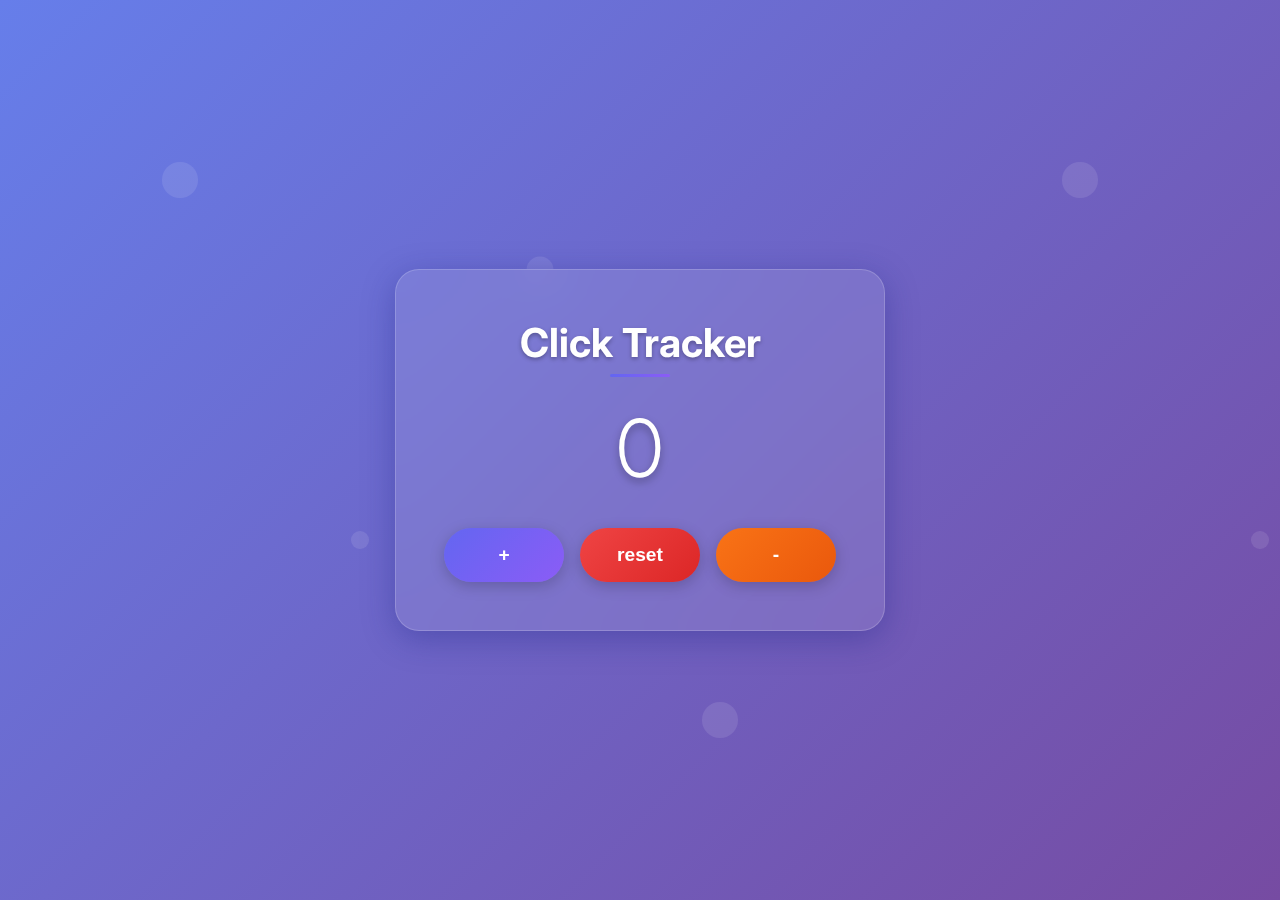
<file: click-tracker/index.html>
<!DOCTYPE html>
<html lang="en">
  <head>
    <meta charset="UTF-8" />
    <meta name="viewport" content="width=device-width, initial-scale=1.0" />
    <title>Click Tracker</title>
    <link rel="stylesheet" href="style.css" />
  </head>
  <body>

    <div class="box">
      <h1>Click Tracker</h1>
      <h2 id="display-count">0</h2>
      <div id="button-container">
        <button id="btn-increment">+</button>
        <button id="btn-reset">reset</button>
        <button id="btn-decrement">-</button>
      </div>
    </div>

    <script src="logic.js"></script>
  </body>
</html>
</file>
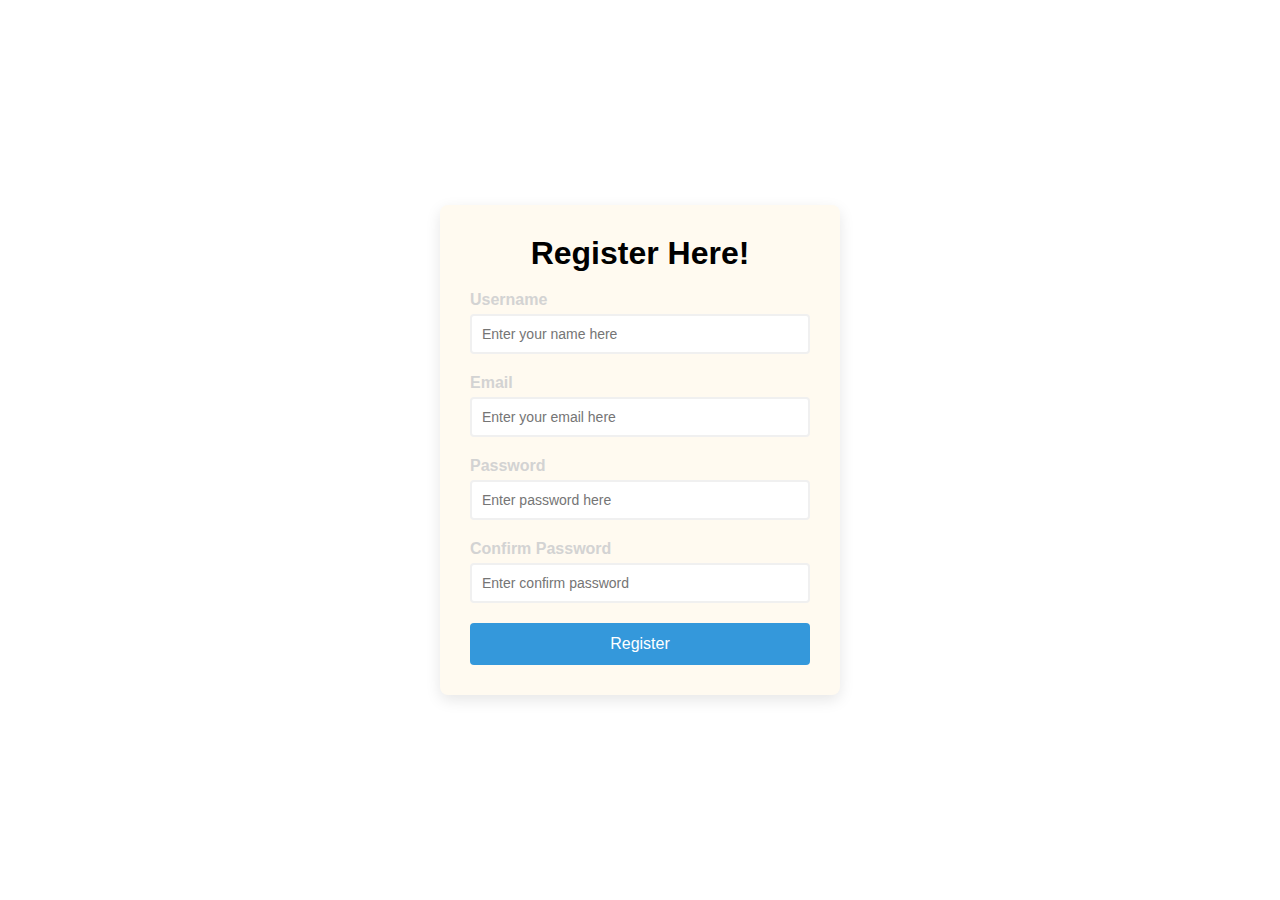
<file: form-validator/index.html>
<!DOCTYPE html>
<html lang="en">

<head>
    <meta charset="UTF-8" />
    <meta name="viewport" content="width=device-width, initial-scale=1.0" />
    <title>Form Validation</title>
    <link rel="stylesheet" href="style.css" />
</head>

<body>
    <div class="container">
        <h1>Register Here!</h1>
        <form id="registn-form">
            <div class="form-grp">
                <label for="username">Username</label>
                <input type="text" id="username" placeholder="Enter your name here" />
                <small></small>
            </div>

            <div class="form-grp">
                <label for="email">Email</label>
                <input type="email" id="email" placeholder="Enter your email here" />
                <small></small>
            </div>

            <div class="form-grp">
                <label for="password">Password</label>
                <input type="password" id="password" placeholder="Enter password here" />
                <small></small>
            </div>

            <div class="form-grp">
                <label for="confirmPassword">Confirm Password</label>
                <input type="password" id="confirmPassword" placeholder="Enter confirm password" />
                <small></small>
            </div>

            <button type="submit">Register</button>
        </form>

    </div>

    <script src="script.js"></script>
</body>

</html>
</file>
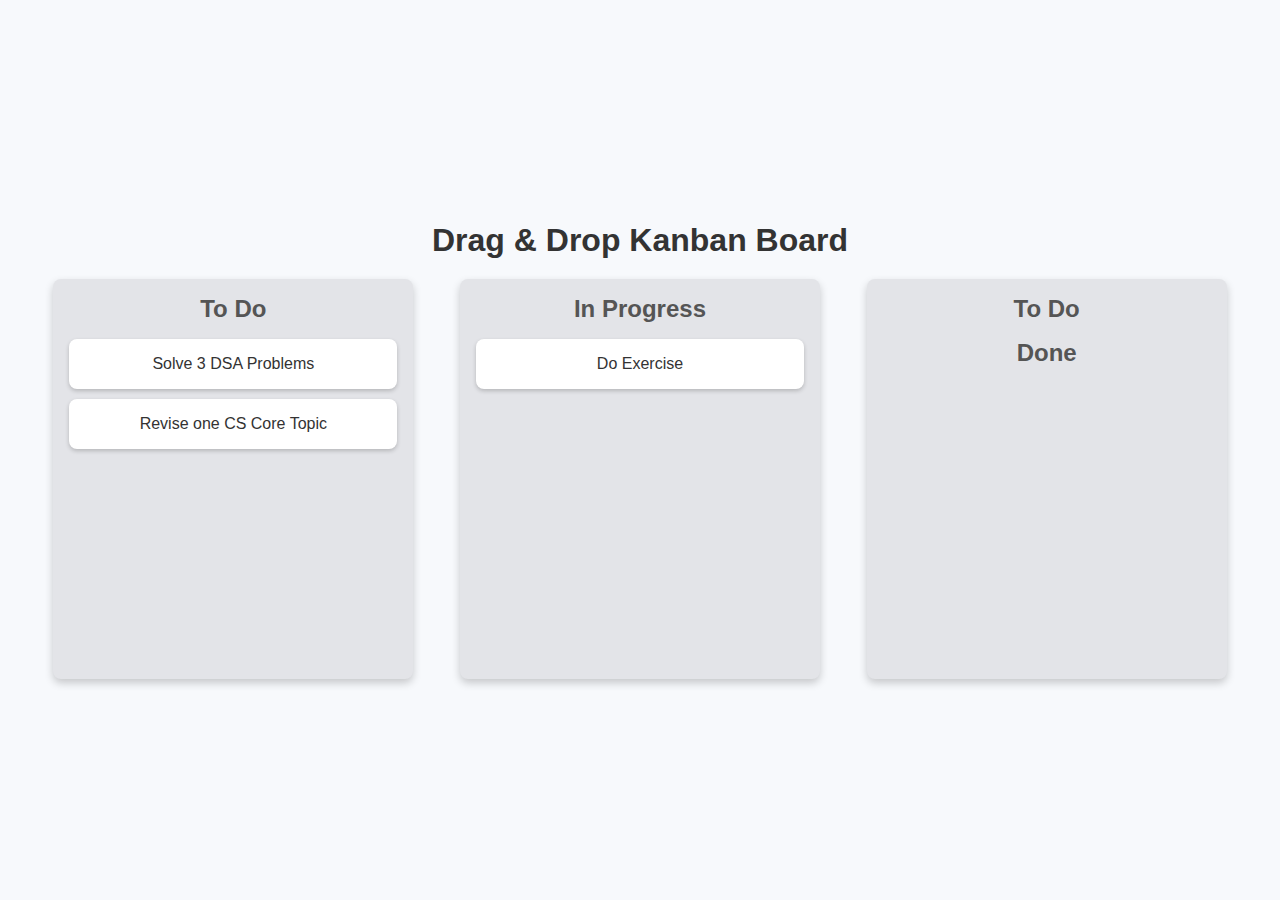
<file: Kanban Board/index.html>
<!DOCTYPE html>
<html lang="en">
<head>
    <meta charset="UTF-8">
    <meta name="viewport" content="width=device-width, initial-scale=1.0">
    <title>Drag & drop Kanban Board</title>
    <link rel="stylesheet" href="style.css">
</head>
<body>

    <div class="container">
        <h1>Drag & Drop Kanban Board</h1>

        <div class="board">
            <div class="list" id="list1">
                <h2>To Do</h2>
                <div class="card" draggable="true" id="card1">Solve 3 DSA Problems</div>
                <div class="card" draggable="true" id="card2">Revise one CS Core Topic</div>
            </div>

            <div class="list" id="list2">
                <h2>In Progress</h2>
                <div class="card" draggable="true" id="card3">Do Exercise</div>
                
            </div>

            <div class="list" id="list3">
                <h2>To Do</h2>
                <h2>Done</h2>
            </div>


        </div>




    </div>



    <script src="script.js"></script>
    
</body>
</html>
</file>
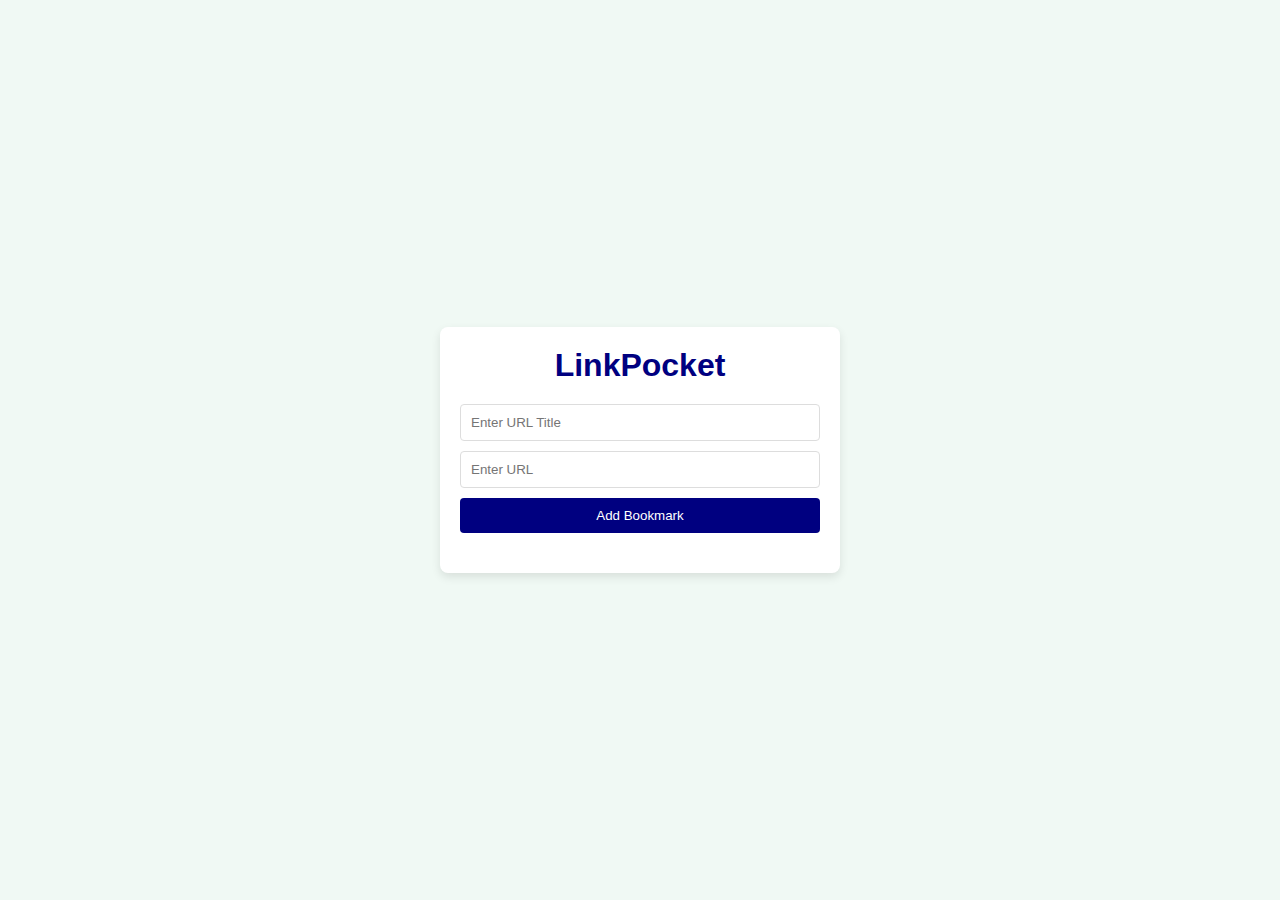
<file: LinkPocket/index.html>
<!DOCTYPE html>
<html lang="en">
<head>
    <meta charset="UTF-8">
    <meta name="viewport" content="width=device-width, initial-scale=1.0">
    <title>LinkPocket</title>
    <link rel="stylesheet" href="style.css">
</head>
<body>
    
    <div class="container">
        <h1>LinkPocket</h1>
        <div class="input-container">
            <input type="text" id="link-title" placeholder="Enter URL Title">
            <input type="url" id="link" placeholder="Enter URL">
            <button id="add-bookmark">Add Bookmark</button>
        </div>

        <ul id="bookmark-list"></ul>

    </div>



    <script src="logic.js"></script>
</body>
</html>
</file>
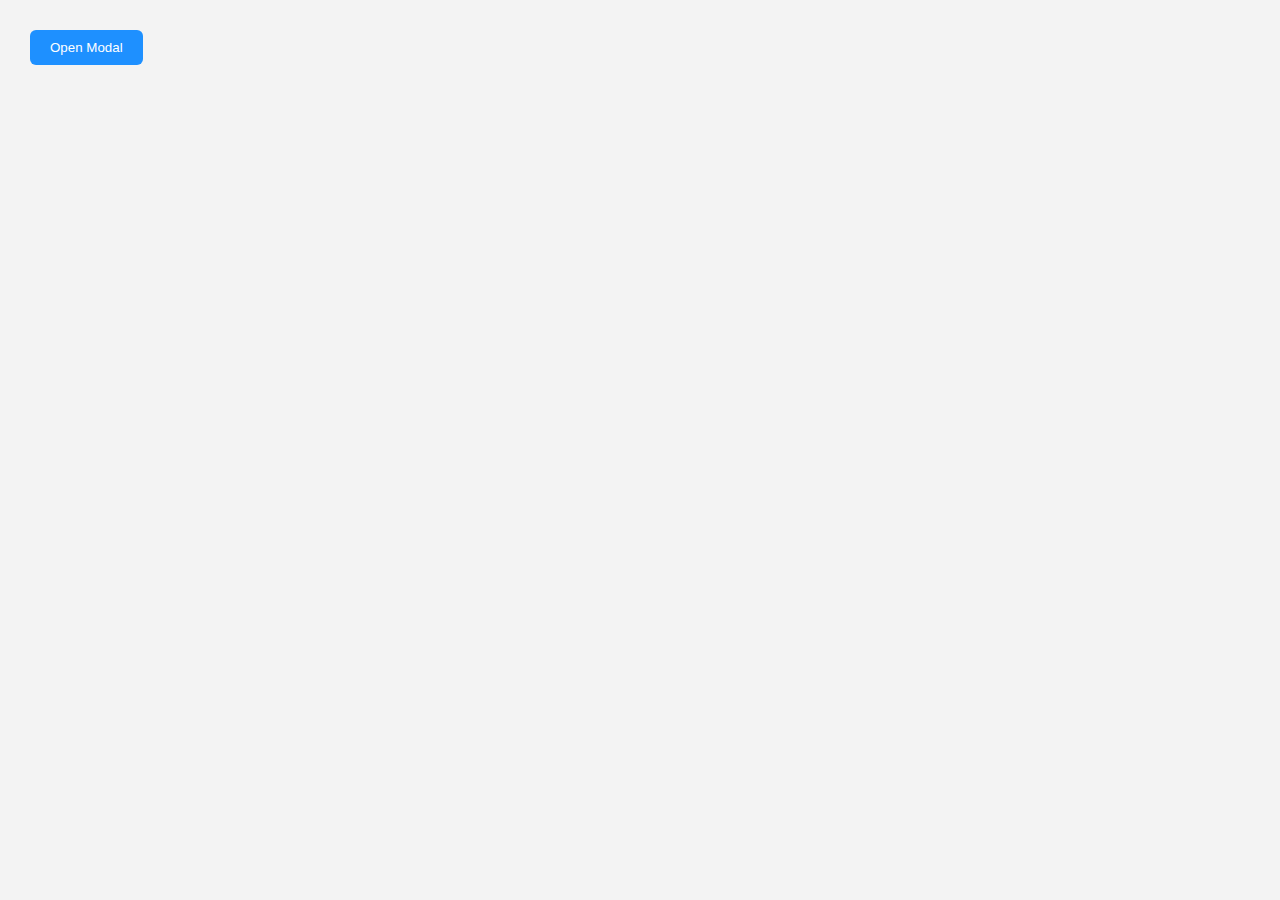
<file: modal-component/index.html>
<!DOCTYPE html>
<html lang="en">
<head>
    <meta charset="UTF-8">
    <meta name="viewport" content="width=device-width, initial-scale=1.0">
    <title>Modal Components</title>
    <link rel="stylesheet" href="style.css">
</head>
<body>

    <button class="open">Open Modal</button>

    <div class="modal-box">
        <button class="close" id="btn">Close Modal</button>
        <p>Lorem ipsum dolor sit amet, consectetur adipisicing elit. Aliquid unde necessitatibus eaque facere eveniet tempora aspernatur, vero voluptas provident expedita esse fugit voluptatem, animi perferendis, sit tenetur sunt. A distinctio voluptate perspiciatis quo excepturi beatae!</p>
        <button id="btn">Close</button>
        <button id="btn">Submit</button>
    </div>


    

    <script src="logic.js"></script>
</body>
</html>
</file>
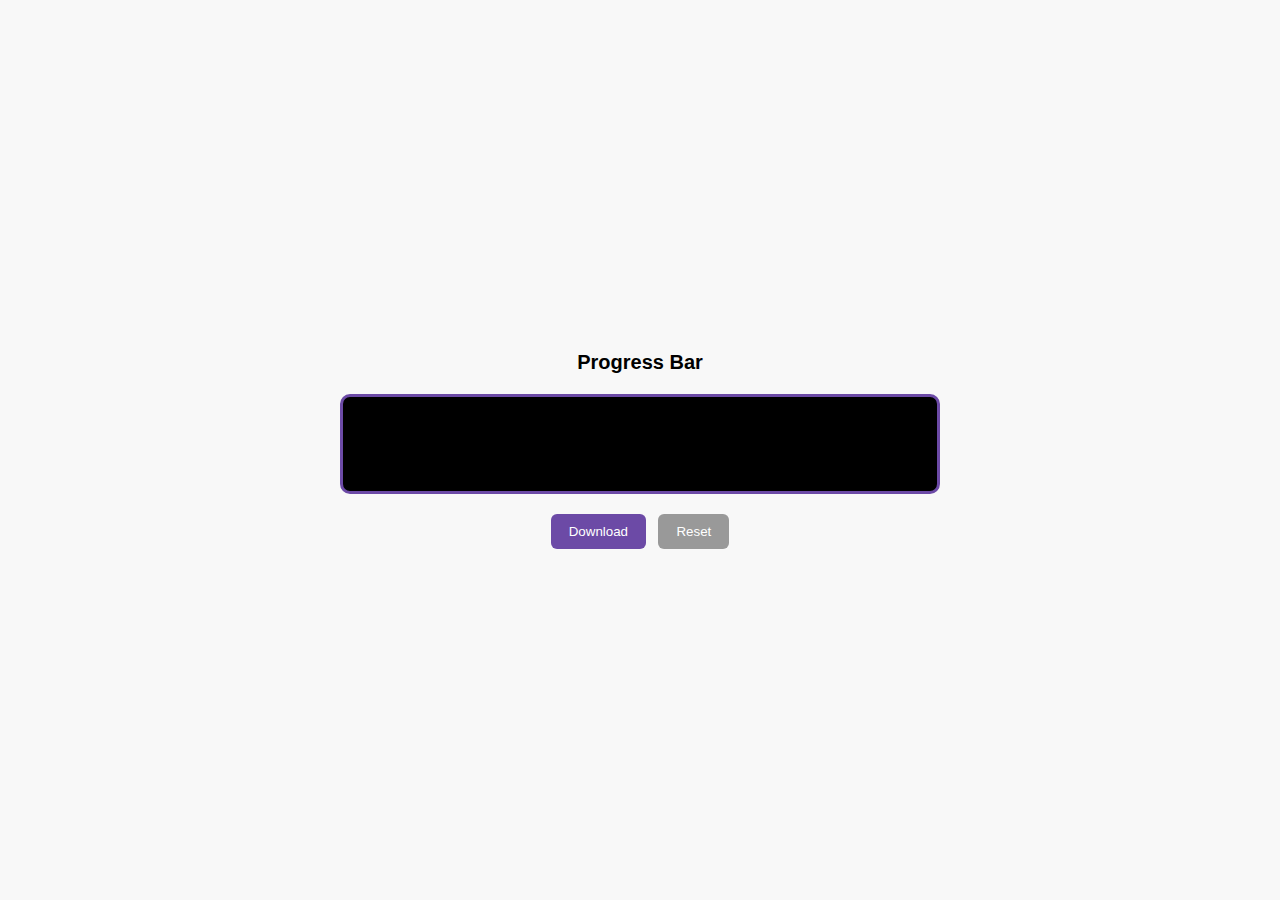
<file: progress-bar/index.html>
<!DOCTYPE html>
<html lang="en">
  <head>
    <meta charset="UTF-8" />
    <meta name="viewport" content="width=device-width, initial-scale=1.0" />
    <title>Progress Bar</title>
    <link rel="stylesheet" href="style.css" />
  </head>
  <body>
    <div class="box">
      <h1>Progress Bar</h1>

      <div class="progres" aria-hidden="false">
        <div class="progress"><span class="track">0%</span></div>
      </div>

      <div>
        <button class="btn" id="start">Download</button>
        <button
          class="btn"
          id="reset"
          style="background: #999; margin-left: 8px"
        >
          Reset
        </button>
      </div>
    </div>

    <script src="logic.js"></script>
  </body>
</html>
</file>
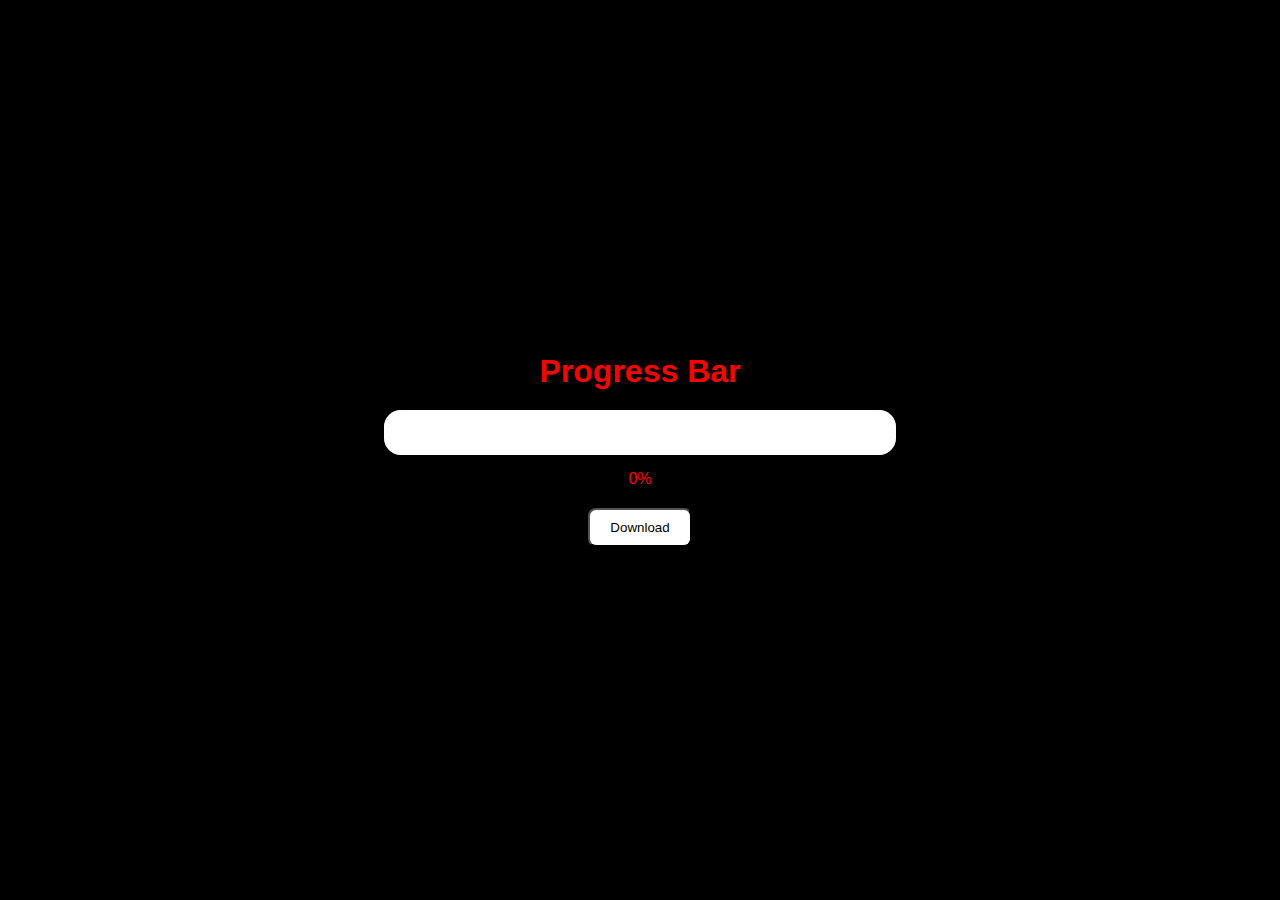
<file: progressbar/index.html>
<!DOCTYPE html>
<html lang="en">
<head>
    <meta charset="UTF-8">
    <meta name="viewport" content="width=device-width, initial-scale=1.0">
    <title>Progress Bar</title>
    <link rel="stylesheet" href="style.css">
</head>
<body>

    <div class="box">
        <h1 class="head">Progress Bar</h1>
        <div class="progress">
            <div class="bar">
                
            </div>
        </div>
        <span class="track">0%</span>
        <button class="start" id="down">Download</button>
    </div>
    

    <script src="logic.js"></script>
</body>
</html>
</file>
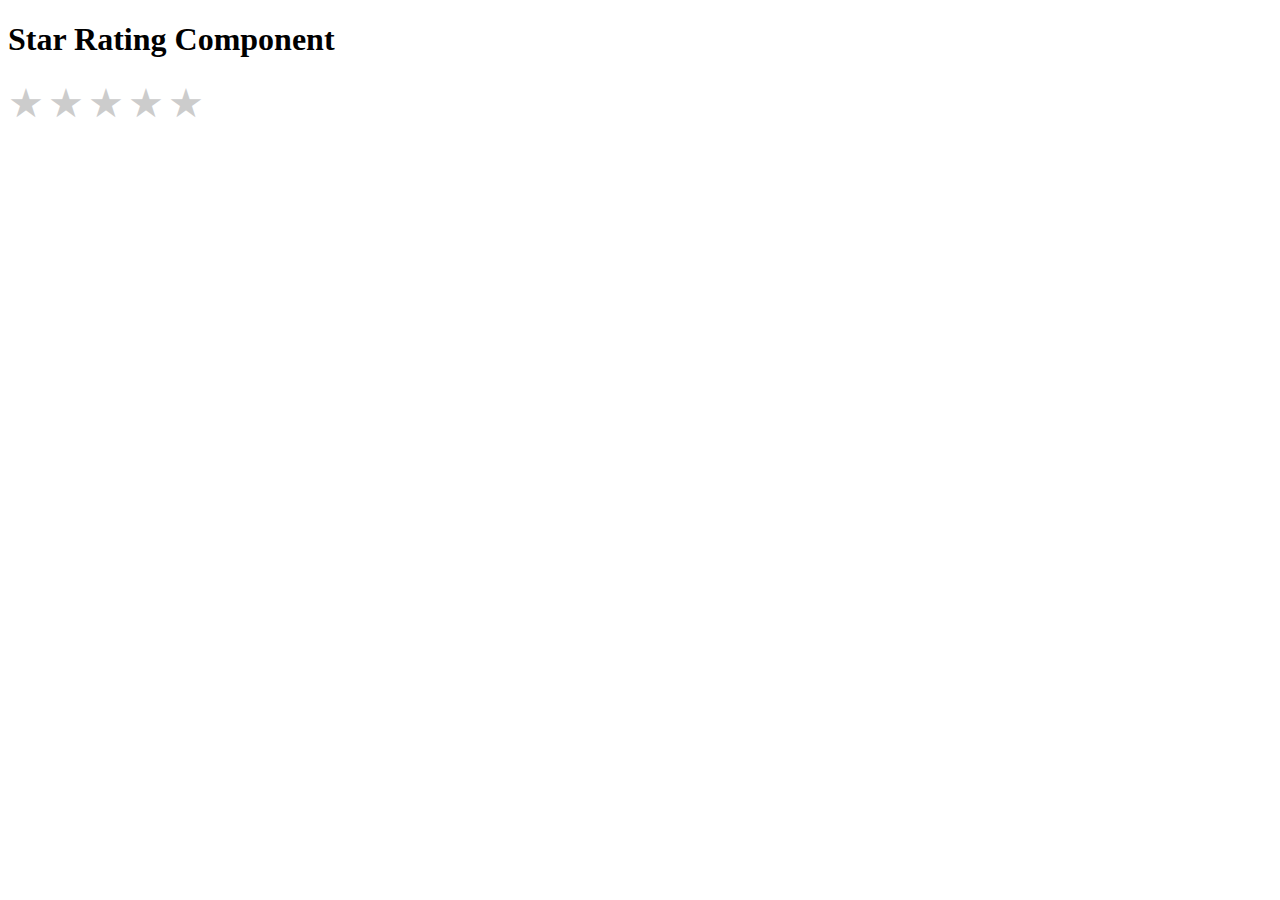
<file: star-rating/index.html>
<!DOCTYPE html>
<html lang="en">
  <head>
    <meta charset="UTF-8" />
    <meta name="viewport" content="width=device-width, initial-scale=1.0" />
    <title>Start raing Components</title>
    <link rel="stylesheet" href="style.css" />
  </head>
  <body>
    <h1>Star Rating Component</h1>

    <div id="stars">
      <span class="star">★</span>
      <span class="star">★</span>
      <span class="star">★</span>
      <span class="star">★</span>
      <span class="star">★</span>
    </div>

    <script src="logic.js"></script>
  </body>
</html>
</file>
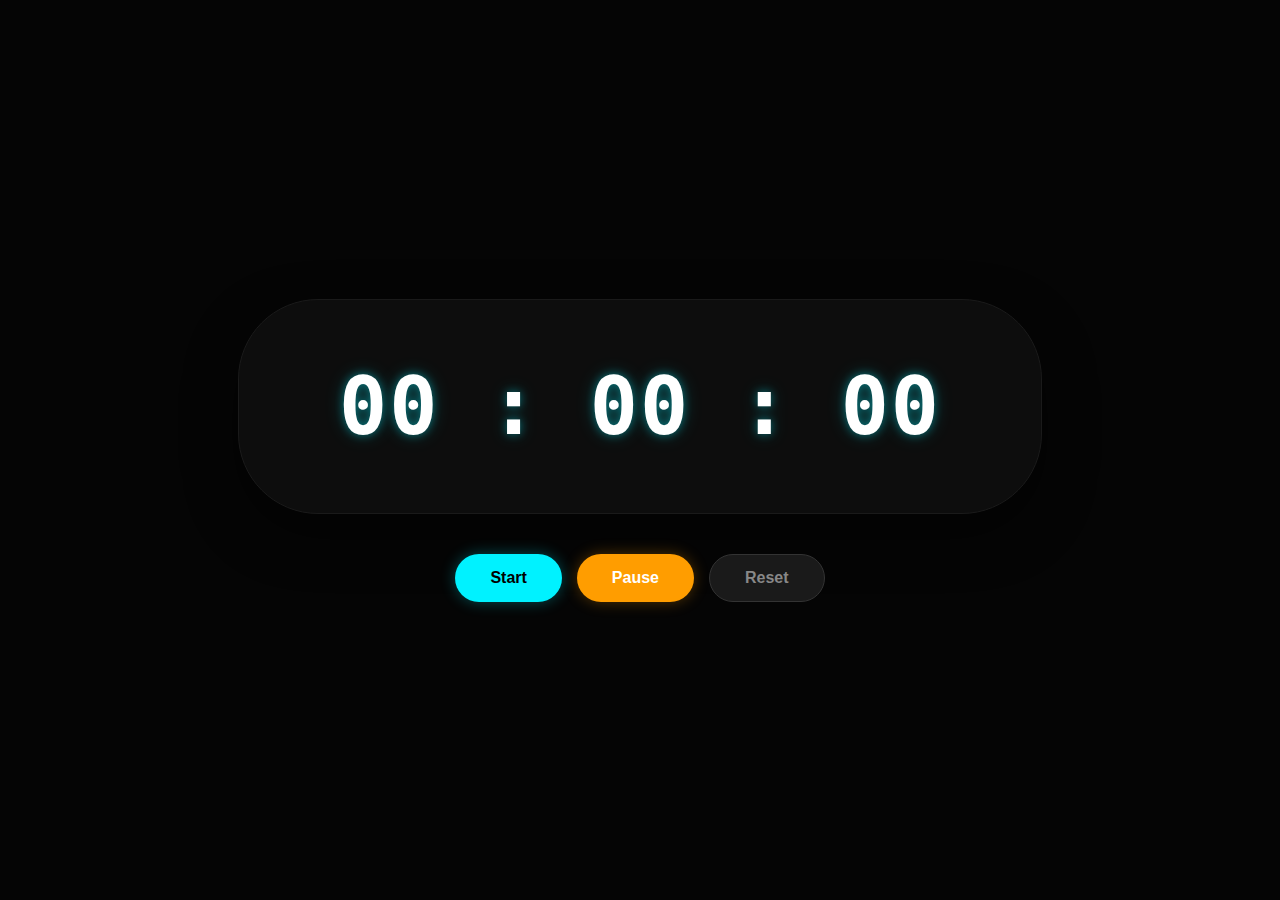
<file: stopwatch/index.html>
<!DOCTYPE html>
<html lang="en">
<head>
  <meta charset="utf-8" />
  <meta name="viewport" content="width=device-width,initial-scale=1" />
  <title>Stopwatch</title>
  <link rel="stylesheet" href="style.css" />
  
</head>
<body>
  <div class="stopwatch">
    <div class="show">00 : 00 : 00</div>
  </div>

  <div class="btns">
    <button class="start">Start</button>
    <button class="pause">Pause</button>
    <button class="reset">Reset</button>
  </div>

  <script src="logic.js"></script>
</body>
</html>
</file>
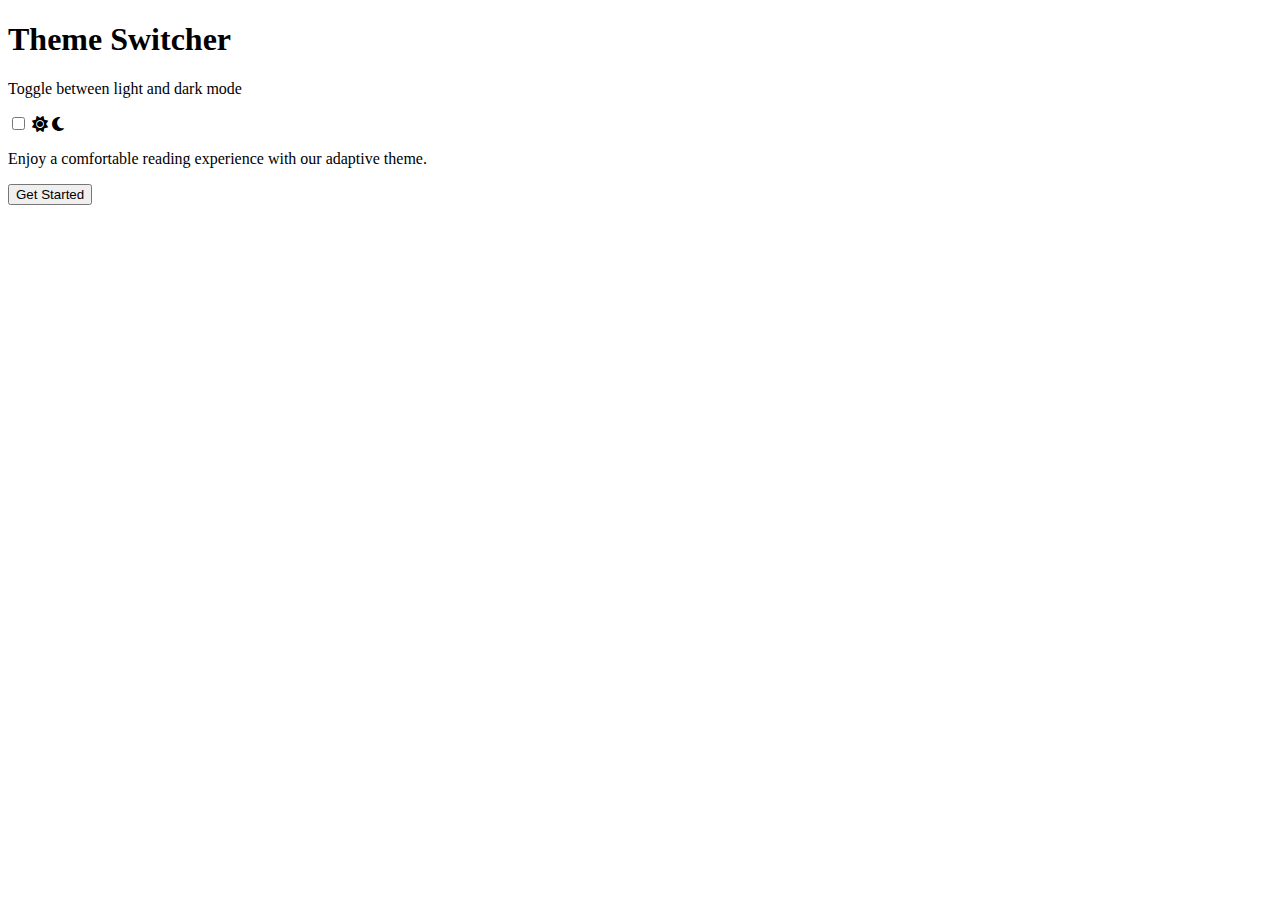
<file: theme-toggler/index.html>
<!DOCTYPE html>
<html lang="en">

<head>
    <meta charset="UTF-8">
    <meta name="viewport" content="width=device-width, initial-scale=1.0">
    <title>Modern Theme Toggler</title>
    <link rel="stylesheet" href="style.css">
    <link rel="preconnect" href="https://fonts.googleapis.com">
    <link rel="preconnect" href="https://fonts.gstatic.com" crossorigin>
    <link href="https://fonts.googleapis.com/css2?family=Inter:wght@300;400;600&display=swap" rel="stylesheet">
    <!-- FontAwesome for Icons -->
    <link rel="stylesheet" href="https://cdnjs.cloudflare.com/ajax/libs/font-awesome/6.4.0/css/all.min.css">
</head>

<body>

    <main class="container">
        <div class="card">
            <header>
                <h1>Theme Switcher</h1>
                <p>Toggle between light and dark mode</p>
            </header>

            <div class="toggle-container">
                <input type="checkbox" id="theme-toggle" class="theme-checkbox">
                <label for="theme-toggle" class="theme-label">
                    <i class="fas fa-sun"></i>
                    <i class="fas fa-moon"></i>
                    <span class="ball"></span>
                </label>
            </div>

            <div class="content">
                <p>Enjoy a comfortable reading experience with our adaptive theme.</p>
                <button class="primary-btn">Get Started</button>
            </div>
        </div>
    </main>

    <script src="logic.js"></script>
</body>

</html>
</file>
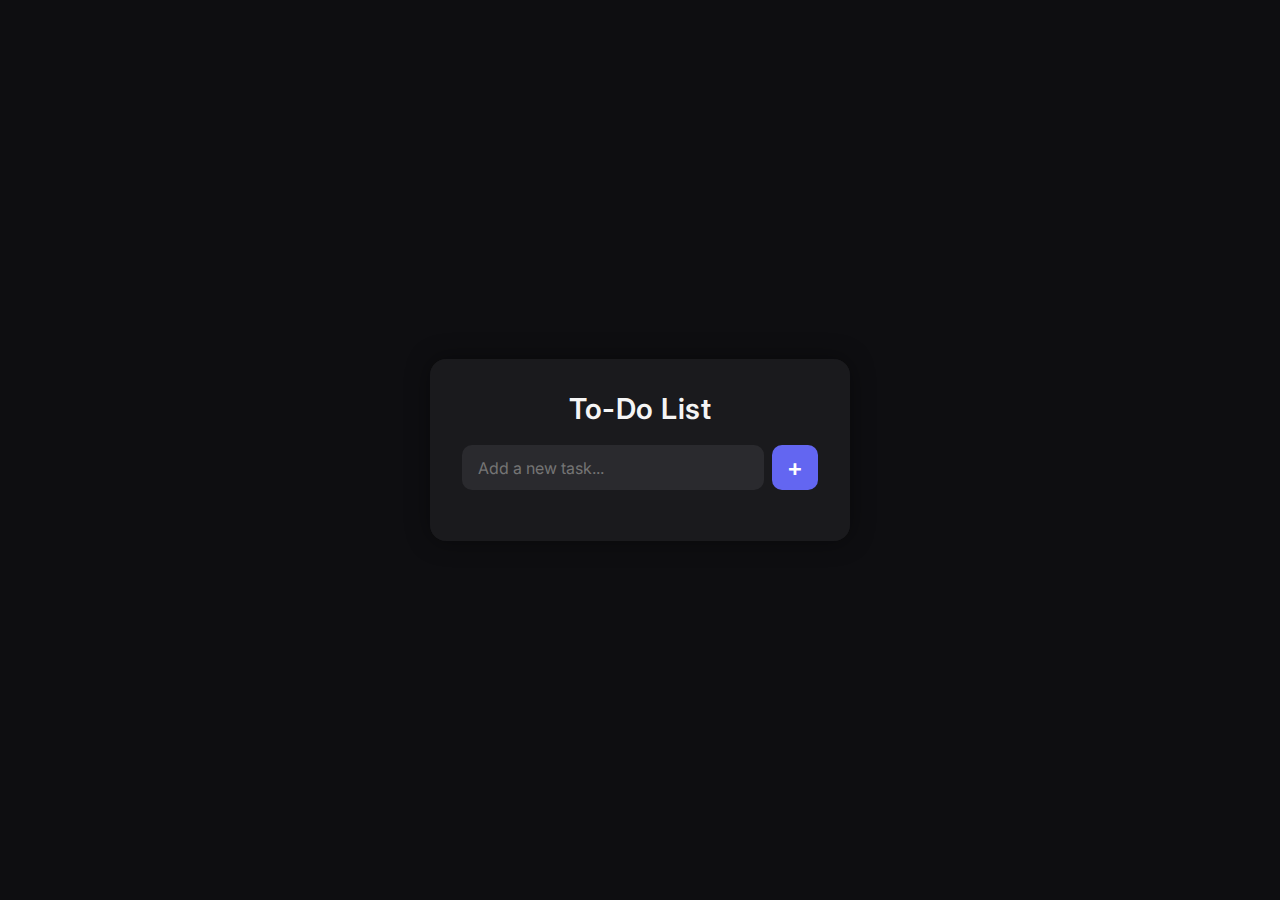
<file: todo-list/index.html>
<!DOCTYPE html>
<html lang="en">
<head>
  <meta charset="UTF-8" />
  <meta name="viewport" content="width=device-width, initial-scale=1.0" />
  <title>Modern To-Do List</title>
  <link rel="stylesheet" href="style.css" />
</head>
<body>
  <div class="wrapper">
    <h1 class="title">To-Do List</h1>

    <div class="input-area">
      <input type="text" placeholder="Add a new task..." class="inpt" />
      <button class="add">+</button>
    </div>

    <ul class="list"></ul>
  </div>

  <script src="script.js"></script>
</body>
</html>
</file>
<file: form-validator/style.css>
* {
    margin: 0;
    padding: 0;
    box-sizing: border-box;
}

body {
    background-color: #ffff;
    font-family: 'Gill Sans', 'Gill Sans MT', Calibri, 'Trebuchet MS', sans-serif;
    display: flex;
    align-items: center;
    justify-content: center;
    min-height: 100vh;

}


.container {
    background-color: floralwhite;
    border-radius: 8px;
    box-shadow: 0px 5px 15px rgba(0, 0, 0, 0.1);
    width: 100%;
    max-width: 400px;
    padding: 30px;
    overflow: hidden;

}

h1 {
    text-align: center;
    color: black;
    margin-bottom: 1.2rem;

}

.form-grp {
    margin-bottom: 20px;
    position: relative;
}

label {
    display: block;
    margin-bottom: 5px;
    color: lightgray;
    font-weight: bold;
}

input {
    border: 2px solid #f0f0f0;
    border-radius: 4px;
    display: block;
    width: 100%;
    padding: 10px;
    font-size: 14px;
    transition: border-color 0.3s;

}

input:focus {
    outline: none;
    border-color: #3498db;
}


small {
    visibility: hidden;
    position: absolute;
    bottom: -18px;
    left: 0;
    font-size: 12px;
}

button {
    cursor: pointer;
    background: #3498db;
    border: none;
    color: white;
    display: block;
    font-size: 1rem;
    margin-top: 20px;
    padding: 12px;
    border-radius: 4px;
    width: 100%;
    transition: background-color 0.3s;
    

}


button:hover {
    background-color: #2980b9;
}


.form-grp.error input{
    border-color: #e74c3c;
}

.form-grp.success input {
    border-color: #2ecc71;
}

.form-grp.error small {
    visibility: visible;
    color: #e74c3c;
}
</file>
<file: Kanban Board/style.css>
* {
    padding: 0;
    margin: 0;
    box-sizing: border-box;
}

body {
    font-family: 'Trebuchet MS', 'Lucida Sans Unicode', 'Lucida Grande', 'Lucida Sans', Arial, sans-serif;
    background-color: #f7f9fc;
    display: flex;
    justify-content: center;
    align-items: center;
    min-height: 100vh;
}

.container {
    text-align: center;
    width: 100%;
    padding: 1.2rem;
}

h1 {
    color: #333;
    margin-bottom: 20px;
    font-size: 2rem;
}

.board {
    display: flex;
    justify-content: space-around;
    align-items: flex-start;
    width: 100%;
    max-width: 1200px;
    margin: 0 auto;
    gap: 20px;
}


.list {
    background-color: #e3e4e8;
    padding: 1rem;
    border-radius: 8px;
    width: 30%;
    min-height: 400px;
    box-shadow: 0 4px 8px rgba(0,0,0,0.2);
}


.list h2 {
    color: #555;
    margin-bottom: 1rem;
    font-size: 1.5rem;
}

.card {
    background-color: white;
    color: #333;
    padding: 1rem;
    margin-bottom: 10px;
    border-radius: 8px;
    cursor: grab;
    box-shadow: 0 2px 4px rgba(0,0,0,0.2);
    transition: transform 0.2s, box-shadow 0.2s;
}

.card:active {
    cursor: grabbing;
    transform: scale(1.05);
    box-shadow: 0 4px 8px rgba(0,0,0,0.2);
}




.list.over {
    background-color: #d1d3d8;
}

@media (max-width: 768px) {
    .board {
        flex-direction: column;
        align-items: center;
    }

    .list {
        width: 80%;
        margin-bottom: 20px;
    }
}
</file>
<file: LinkPocket/style.css>
* {
    margin: 0;
    padding: 0;
    box-sizing: border-box;
}

body {
    font-family: 'Trebuchet MS', 'Lucida Sans Unicode', 'Lucida Grande', 'Lucida Sans', Arial, sans-serif;
    background-color: #f0f9f4;
    color: #333;
    display: flex;
    justify-content: center;
    align-items: center;
    height: 100vh;
}

.container {
    background-color: #fff;
    padding: 20px;
    border-radius: 8px;
    box-shadow: 0 4px 10px rgba(0, 0, 0, 0.1);
    max-width: 400px;
    width: 90%;
    text-align: center;
}

h1 {
    color: navy;
    margin-bottom: 20px;
}

.input-container {
    display: flex;
    flex-direction: column;
    gap: 10px;
    margin-bottom: 20px;
}

input {
    padding: 10px;
    border-radius: 4px;
    border: 1px solid #ddd;
}

button {
    padding: 10px;
    background-color: navy;
    color: white;
    border: none;
    border-radius: 4px;
    cursor: pointer;
    transition: background-color 0.3s ease;
}

button:hover {
    background-color: blue;
}


#bookmark-list {
    list-style: none;
    padding: 0;
}

#bookmark-list li {
    background-color: #f9f9f9;
    padding: 10px;
    border: 1px solid #ddd;
    border-radius: 4px;
    display: flex;
    justify-content: space-between;
    align-items: center;
}

#bookmark-list a {
    color: blue;
    text-decoration: none;
}

#bookmark-list button {
    background-color: #e74c3c;
    padding: 5px 10px;
}

#bookmark-list button:hover {
    background-color: #c0392b;
}
</file>
<file: modal-component/style.css>
* {
  padding: 0;
  margin: 0;
  box-sizing: border-box;
  font-family: 'Lucida Sans', 'Lucida Sans Regular', 'Lucida Grande',
    'Lucida Sans Unicode', Geneva, Verdana, sans-serif;
}

body {
  min-height: 100vh;
  background-color: #f3f3f3;
  position: relative;
}

/* Open button stays on top */
.open {
  margin: 30px;
  padding: 10px 20px;
  background-color: dodgerblue;
  color: white;
  border: none;
  border-radius: 6px;
  cursor: pointer;
}

/* Modal box */
.modal-box {
  display: none;
  position: fixed;
  top: 50%;
  left: 50%;
  transform: translate(-50%, -50%) scale(0.8);
  background-color: lightcoral;
  width: 400px;
  padding: 20px;
  border-radius: 10px;
  color: white;
  flex-direction: column;
  align-items: center;
  gap: 10px;
  box-shadow: 0 0 15px rgba(0,0,0,0.3);
  opacity: 0;
  pointer-events: none; 
  transition: all 0.3s ease;
}


.modal-box.show {
  display: flex;
  opacity: 1;
  transform: translate(-50%, -50%) scale(1);
  pointer-events: auto;
}

#btn {
  margin: 5px;
  padding: 10px;
  background-color: dodgerblue;
  color: white;
  border: none;
  border-radius: 6px;
  cursor: pointer;
}
</file>
<file: progress-bar/style.css>
* {
    box-sizing: border-box;
    margin: 0;
    padding: 0;
    font-family: Segoe UI, Tahoma, Geneva, Verdana, sans-serif
}

.box {
    min-height: 100vh;
    display: flex;
    flex-direction: column;
    align-items: center;
    justify-content: center;
    gap: 20px;
    background: #f8f8f8;
    padding: 20px
}

h1 {
    font-size: 20px
}

/* container */
.progres {
    width: 600px;
    /* change as needed; can be 100% */
    height: 100px;
    background: #000;
    border: 3px solid #6c4aa6;
    border-radius: 10px;
    padding: 10px;
    overflow: hidden;
    display: block;
}

/* visual bar using transform */
.progress {
    height: 100%;
    width: 100%;
    /* full-size box that we scale */
    background: linear-gradient(90deg, #5fe406, limegreen);
    border-radius: 8px;
    transform-origin: left;
    /* scale from left */
    transform: scaleX(0);
    /* start collapsed */
    transition: transform 300ms ease;
    display: flex;
    align-items: center;
    justify-content: flex-end;
    /* label at right inside the bar */
    padding-right: 12px;
    color: #111;
    font-weight: 700;
}

.btn {
    padding: 10px 18px;
    border: none;
    background: #6c4aa6;
    color: #fff;
    border-radius: 6px;
    cursor: pointer
}

.btn:active {
    transform: translateY(1px)
}
</file>
<file: progressbar/style.css>
* {
    padding: 0;
    margin: 0;
    box-sizing: border-box;
    font-family: 'Trebuchet MS', 'Lucida Sans Unicode', 'Lucida Grande', 'Lucida Sans', Arial, sans-serif;
}

.box {
    width: 100%;
    height: 100vh;
    color: red;
    background-color: black;
    display: flex;
    justify-content: center;
    align-items: center;
    flex-direction: column;
    border: 5px red;
}

.head {
    margin-bottom: 20px;
}
.track {
    margin-top: 15px;
}

.progress {
    width: 40%;
    height: 5%;
    background-color: lightslategray;
    border-radius: 17px;
    transition: width 0.3s ease;

}
.bar {
    height: 100%;
    background-color: white;
    border-radius: 17px;
    transition: width 0.3s ease;

}
.start {
    background-color: white;
    padding: 10px 20px;
    border-radius: 8px;
    margin-top: 20px;


}
</file>
<file: star-rating/style.css>
.star {
  font-size: 40px;
  color: #ccc;
  cursor: pointer;
}
.star.active {
  color: gold;
}
</file>
<file: theme-toggler/style.css>
/* #main {
    background-color: red;
} */
</file>
<file: todo-list/style.css>
@import url('https://fonts.googleapis.com/css2?family=Inter:wght@400;600&display=swap');

* {
  margin: 0;
  padding: 0;
  box-sizing: border-box;
  font-family: "Inter", sans-serif;
}

body {
  height: 100vh;
  display: flex;
  align-items: center;
  justify-content: center;
  background: #0e0e11;
  color: #e4e4e7;
}

.wrapper {
  background: #1a1a1d;
  padding: 2rem;
  width: 90%;
  max-width: 420px;
  border-radius: 16px;
  box-shadow: 0 0 24px rgba(0,0,0,0.4), inset 0 0 1px rgba(255,255,255,0.05);
  animation: fadeIn 0.6s ease-out;
}

.title {
  text-align: center;
  font-weight: 600;
  font-size: 1.8rem;
  color: #f5f5f5;
  margin-bottom: 1.2rem;
  letter-spacing: 0.5px;
}

.input-area {
  display: flex;
  gap: 0.5rem;
  margin-bottom: 1.2rem;
}

.inpt {
  flex: 1;
  padding: 0.8rem 1rem;
  border-radius: 10px;
  border: none;
  outline: none;
  font-size: 1rem;
  color: #eaeaea;
  background: #2a2a2e;
  transition: 0.2s ease;
}

.inpt:focus {
  background: #303036;
  box-shadow: 0 0 0 2px #6366f1;
}

.add {
  width: 46px;
  border: none;
  border-radius: 10px;
  background: #6366f1;
  color: white;
  font-size: 1.5rem;
  font-weight: 600;
  cursor: pointer;
  transition: 0.25s ease;
}

.add:hover {
  background: #7c83f3;
  transform: scale(1.08);
}

.list {
  list-style: none;
  display: flex;
  flex-direction: column;
  gap: 0.6rem;
  max-height: 350px;
  overflow-y: auto;
  scrollbar-width: thin;
  scrollbar-color: #3a3a3a transparent;
}

.list li {
  background: #222226;
  padding: 0.8rem 1rem;
  border-radius: 10px;
  display: flex;
  justify-content: space-between;
  align-items: center;
  animation: slideUp 0.3s ease;
  transition: 0.25s;
}

.list li:hover {
  background: #27272b;
}

.todo-left {
  display: flex;
  align-items: center;
  gap: 0.7rem;
}

.todo-left input[type="checkbox"] {
  width: 18px;
  height: 18px;
  cursor: pointer;
  accent-color: #6366f1;
}

.completed {
  text-decoration: line-through;
  opacity: 0.6;
  transition: 0.3s;
}

.list button {
  background: transparent;
  border: none;
  color: #ef4444;
  font-size: 1rem;
  cursor: pointer;
  transition: 0.2s;
}

.list button:hover {
  color: #f87171;
}

@keyframes fadeIn {
  from { opacity: 0; transform: translateY(20px); }
  to { opacity: 1; transform: translateY(0); }
}

@keyframes slideUp {
  from { opacity: 0; transform: translateY(10px); }
  to { opacity: 1; transform: translateY(0); }
}
</file>
<file: click-tracker/style.css>
/* Modern Animated UI for Click Tracker */

@import url('https://fonts.googleapis.com/css2?family=Inter:wght@300;400;600;700&display=swap');

:root {
  --primary-color: #6366f1;
  --secondary-color: #8b5cf6;
  --accent-color: #f59e0b;
  --bg-gradient: linear-gradient(135deg, #667eea 0%, #764ba2 100%);
  --card-bg: rgba(255, 255, 255, 0.1);
  --text-color: #ffffff;
  --shadow: 0 8px 32px rgba(31, 38, 135, 0.37);
  --button-shadow: 0 4px 15px rgba(0, 0, 0, 0.2);
}

* {
  margin: 0;
  padding: 0;
  box-sizing: border-box;
}

body {
  font-family: 'Inter', sans-serif;
  background: var(--bg-gradient);
  min-height: 100vh;
  display: flex;
  justify-content: center;
  align-items: center;
  overflow: hidden;
  position: relative;
}

body::before {
  content: '';
  position: absolute;
  top: 0;
  left: 0;
  right: 0;
  bottom: 0;
  background: url('data:image/svg+xml,<svg xmlns="http://www.w3.org/2000/svg" viewBox="0 0 100 100"><circle cx="20" cy="20" r="2" fill="rgba(255,255,255,0.1)"/><circle cx="80" cy="80" r="2" fill="rgba(255,255,255,0.1)"/><circle cx="40" cy="60" r="1" fill="rgba(255,255,255,0.1)"/><circle cx="60" cy="30" r="1.5" fill="rgba(255,255,255,0.1)"/></svg>');
  pointer-events: none;
}

.box {
  background: var(--card-bg);
  backdrop-filter: blur(20px);
  border-radius: 24px;
  padding: 3rem;
  box-shadow: var(--shadow);
  border: 1px solid rgba(255, 255, 255, 0.18);
  text-align: center;
  position: relative;
  overflow: hidden;
  animation: slideIn 0.8s ease-out;
}

.box::before {
  content: '';
  position: absolute;
  top: -50%;
  left: -50%;
  width: 200%;
  height: 200%;
  background: linear-gradient(45deg, transparent, rgba(255,255,255,0.1), transparent);
  transform: rotate(45deg);
  transition: all 0.6s;
  opacity: 0;
}

.box:hover::before {
  opacity: 1;
  animation: shimmer 1.5s ease-in-out;
}

@keyframes slideIn {
  from {
    opacity: 0;
    transform: translateY(30px) scale(0.9);
  }
  to {
    opacity: 1;
    transform: translateY(0) scale(1);
  }
}

@keyframes shimmer {
  0% { transform: translateX(-100%) translateY(-100%) rotate(45deg); }
  100% { transform: translateX(100%) translateY(100%) rotate(45deg); }
}

h1 {
  font-size: 2.5rem;
  font-weight: 700;
  color: var(--text-color);
  margin-bottom: 1rem;
  text-shadow: 0 2px 4px rgba(0, 0, 0, 0.3);
  position: relative;
}

h1::after {
  content: '';
  position: absolute;
  bottom: -10px;
  left: 50%;
  transform: translateX(-50%);
  width: 60px;
  height: 3px;
  background: linear-gradient(90deg, var(--primary-color), var(--secondary-color));
  border-radius: 2px;
  animation: growWidth 1s ease-out 0.5s both;
}

@keyframes growWidth {
  from { width: 0; }
  to { width: 60px; }
}

#display-count {
  font-size: 5rem;
  font-weight: 300;
  color: var(--text-color);
  margin: 2rem 0;
  text-shadow: 0 4px 8px rgba(0, 0, 0, 0.3);
  transition: all 0.3s ease;
  position: relative;
}

#display-count.animate {
  animation: bounceIn 0.6s ease-out;
  color: var(--accent-color);
}

@keyframes bounceIn {
  0% {
    transform: scale(0.3);
    opacity: 0;
  }
  50% {
    transform: scale(1.05);
  }
  70% {
    transform: scale(0.9);
  }
  100% {
    transform: scale(1);
    opacity: 1;
  }
}

#button-container {
  display: flex;
  gap: 1rem;
  justify-content: center;
  margin-top: 2rem;
}

button {
  background: linear-gradient(135deg, var(--primary-color), var(--secondary-color));
  border: none;
  border-radius: 50px;
  padding: 1rem 2rem;
  font-size: 1.2rem;
  font-weight: 600;
  color: white;
  cursor: pointer;
  transition: all 0.3s ease;
  box-shadow: var(--button-shadow);
  position: relative;
  overflow: hidden;
  min-width: 120px;
}

button::before {
  content: '';
  position: absolute;
  top: 0;
  left: -100%;
  width: 100%;
  height: 100%;
  background: linear-gradient(90deg, transparent, rgba(255,255,255,0.2), transparent);
  transition: left 0.5s;
}

button:hover {
  transform: translateY(-3px);
  box-shadow: 0 8px 25px rgba(0, 0, 0, 0.3);
}

button:hover::before {
  left: 100%;
}

button:active {
  transform: translateY(-1px);
  box-shadow: 0 4px 15px rgba(0, 0, 0, 0.2);
}

#btn-reset {
  background: linear-gradient(135deg, #ef4444, #dc2626);
}

#btn-decrement {
  background: linear-gradient(135deg, #f97316, #ea580c);
}

@media (max-width: 600px) {
  .box {
    padding: 2rem;
    margin: 1rem;
  }

  h1 {
    font-size: 2rem;
  }

  #display-count {
    font-size: 4rem;
  }

  #button-container {
    flex-direction: column;
    gap: 0.5rem;
  }

  button {
    padding: 0.8rem 1.5rem;
    font-size: 1rem;
  }
}
</file>
<file: stopwatch/style.css>
/* General Reset & Background */
body {
  margin: 0;
  padding: 0;
  background-color: #050505; /* Deep black */
  color: #ffffff;
  font-family: 'Inter', sans-serif;
  display: flex;
  flex-direction: column;
  justify-content: center;
  align-items: center;
  height: 100vh;
}

/* Container for the digits */
.stopwatch {
  background: #0d0d0d;
  padding: 60px 100px;
  border-radius: 80px; /* Pill shape */
  border: 1px solid #1a1a1a;
  box-shadow: 0 20px 50px rgba(0, 0, 0, 0.5);
  margin-bottom: 40px;
}

/* The Time Display */
.show {
  font-family: 'JetBrains Mono', monospace; /* Monospace keeps numbers from jumping */
  font-size: 5rem;
  font-weight: 700;
  color: #fff;
  /* This is the secret sauce: the neon glow */
  text-shadow: 0 0 10px rgba(0, 242, 255, 0.4), 
               0 0 20px rgba(0, 242, 255, 0.2);
  letter-spacing: 2px;
}

/* Button Layout */
.btns {
  display: flex;
  gap: 15px;
}

/* Base Button Styling */
button {
  padding: 14px 35px;
  border-radius: 50px;
  border: none;
  font-size: 1rem;
  font-weight: 600;
  cursor: pointer;
  transition: all 0.2s ease;
  font-family: 'Inter', sans-serif;
}

/* Specific Button Colors */
.start {
  background-color: #00f2ff; /* Cyan */
  color: #000;
  box-shadow: 0 0 15px rgba(0, 242, 255, 0.3);
}

.pause {
  background-color: #ff9d00; /* Orange like the screenshot */
  color: #fff;
  box-shadow: 0 0 15px rgba(255, 157, 0, 0.3);
}

.reset {
  background-color: #1a1a1a;
  color: #888;
  border: 1px solid #333;
}

/* Hover Effects */
button:hover {
  transform: translateY(-2px);
  filter: brightness(1.1);
}

button:active {
  transform: translateY(0px);
}
</file>
